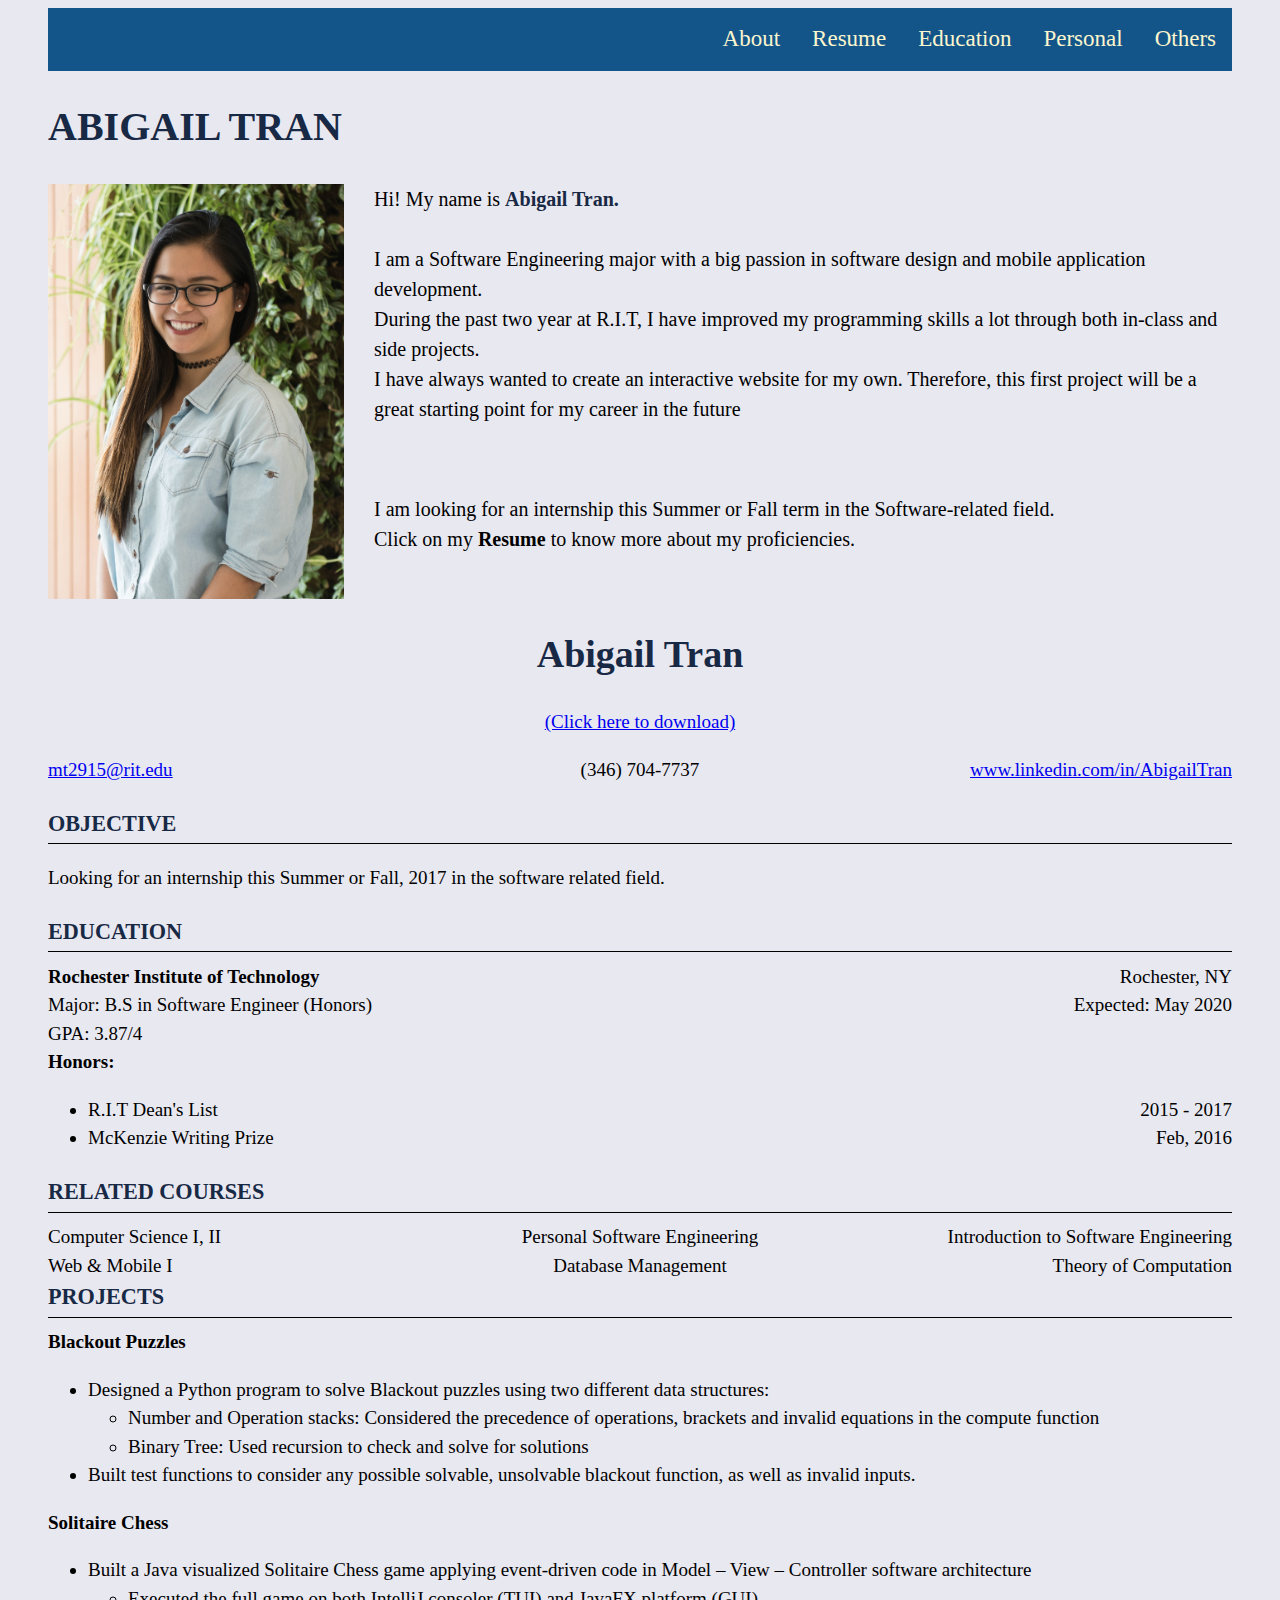
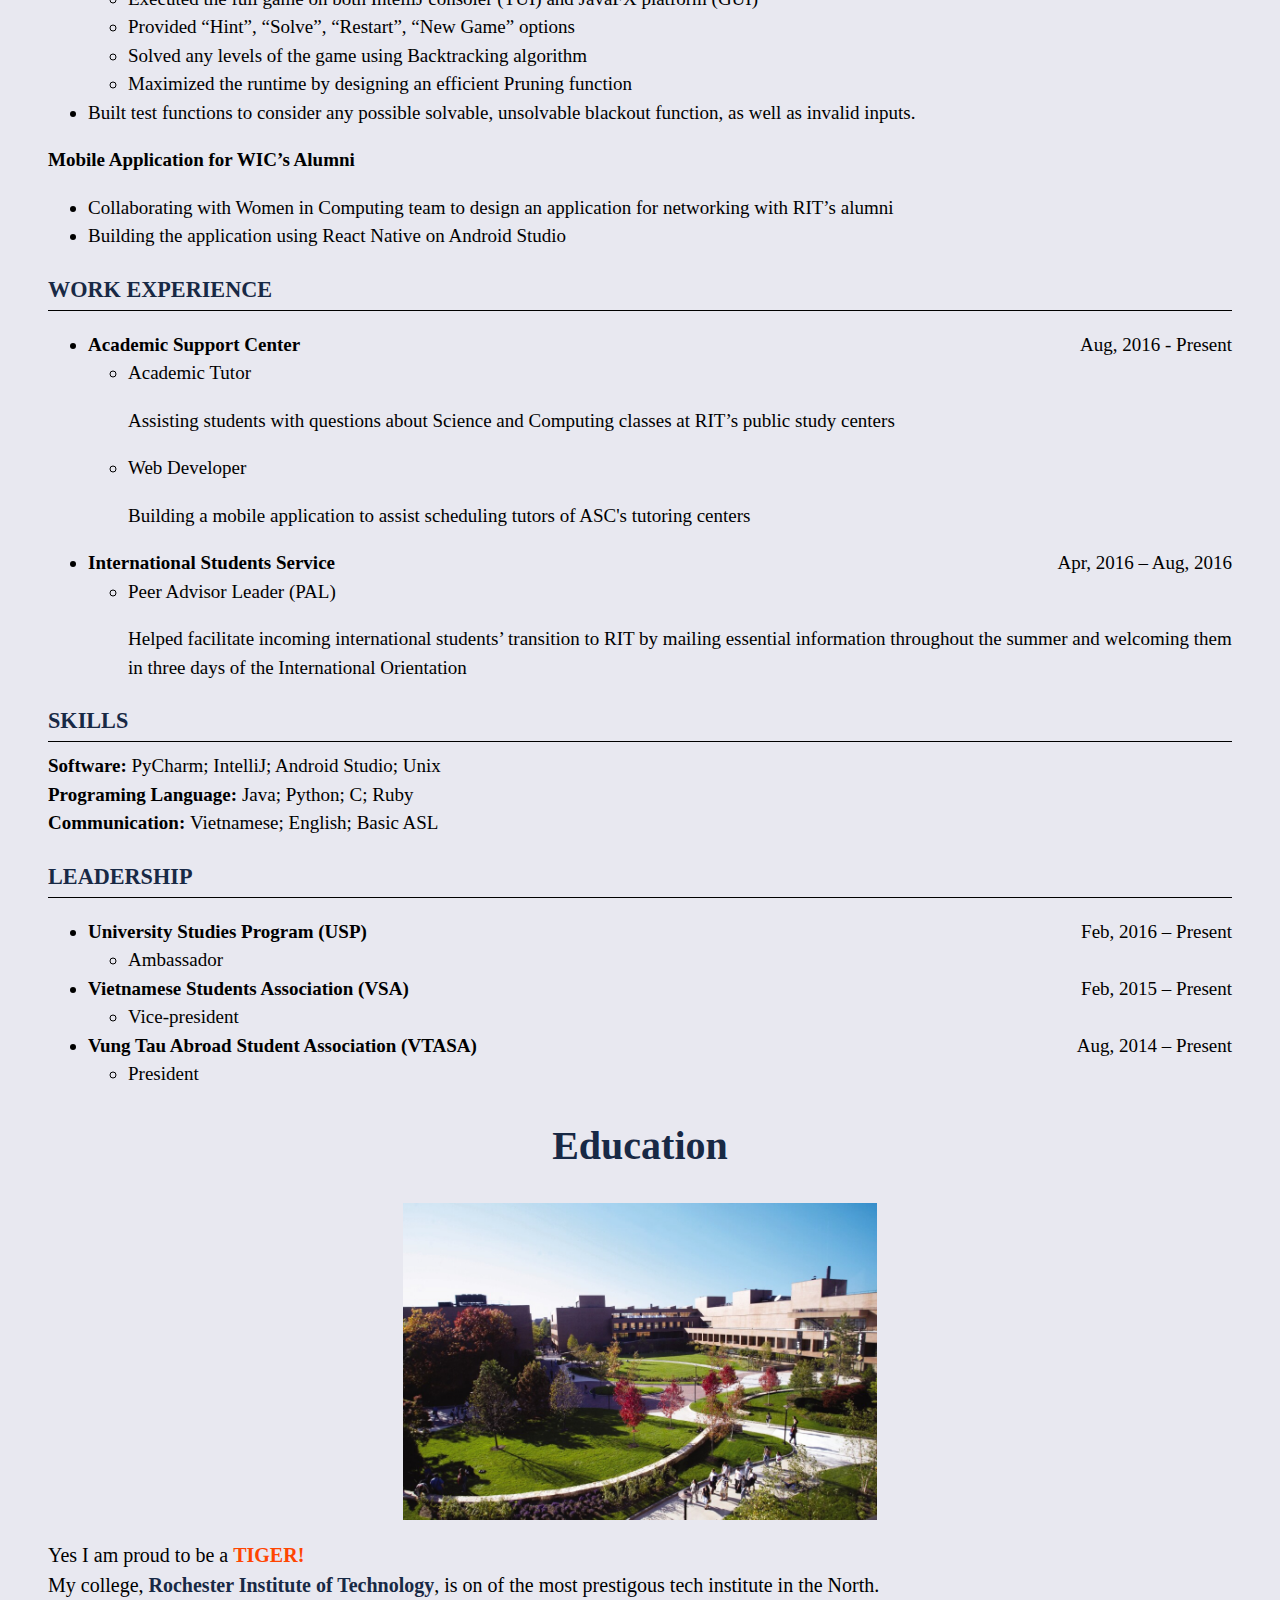
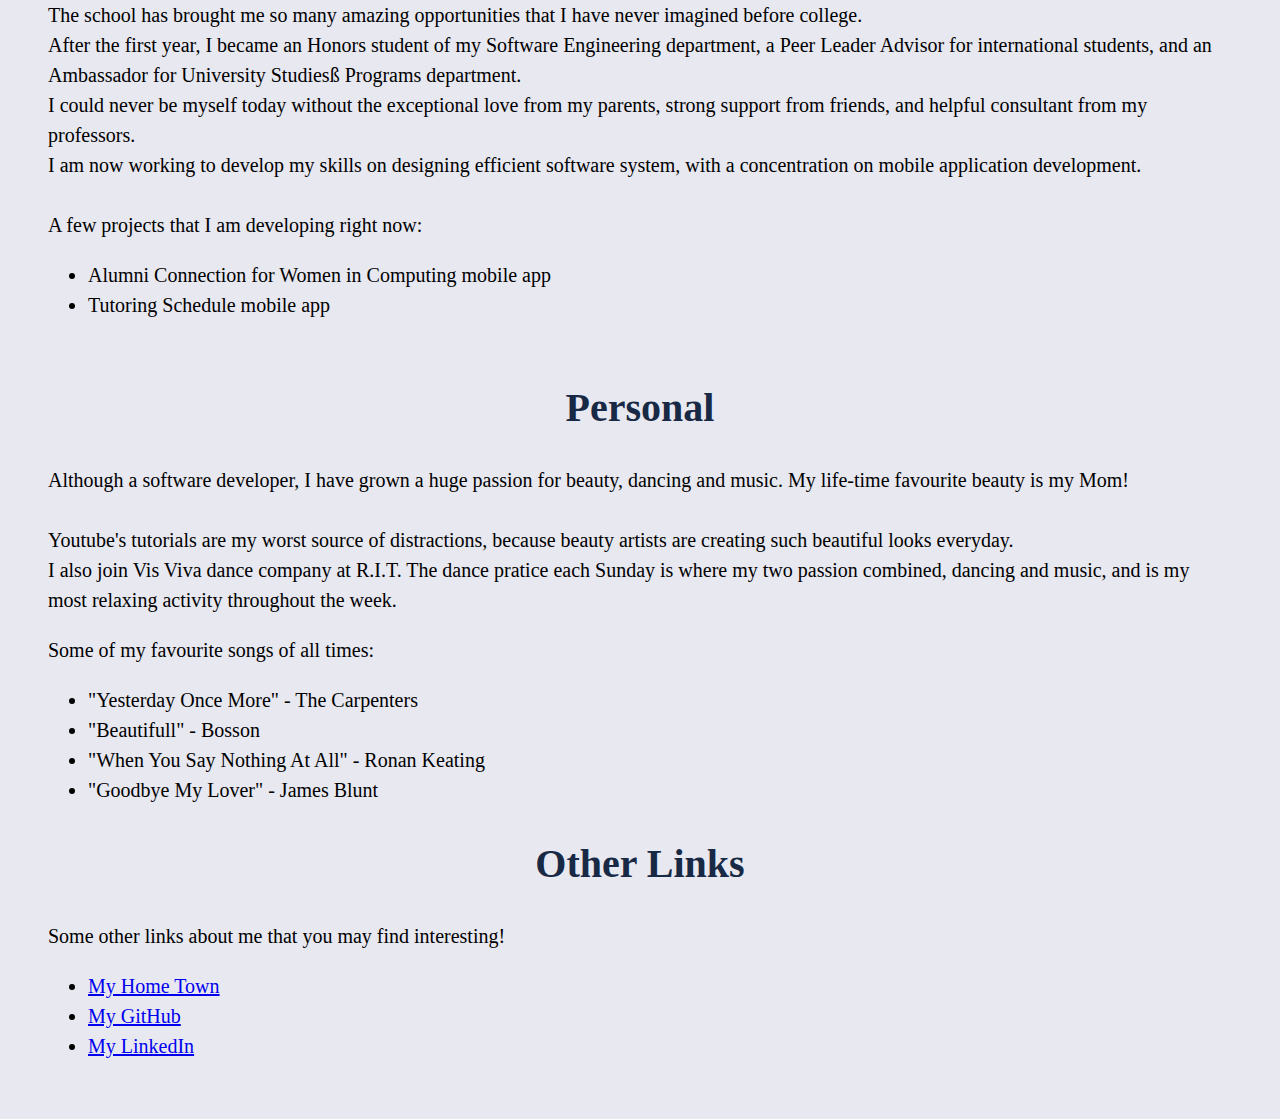
<file: index.html>
<!DOCTYPE html>
<html lang="en">

<head>
        <title>Abigail Tran - Personal Website</title>
        <meta charset="utf-8" />
        <link rel="stylesheet" href="assets/css/home_style.css">

</head>

<body>
        <ul id="navigation_bar">
                <li><a href="#other">Others</a></li>
                <li><a href="#personal">Personal</a></li>
                <li><a href="#education">Education</a></li>
                <li><a href="#resume">Resume</a></li>
                <li><a href="#about">About</a></li>

        </ul>

        <div id="home">
                <h1 class="big_name"> ABIGAIL TRAN </h1>
                <a href=" ./assets/media/profile.jpg" download>
                        <img class="profile" src=" ./assets/media/profile.jpg " alt="Personal Image ">
                </a>

                <div>
                        <p>Hi! My name is <strong>Abigail Tran.</strong><br /> <br /> I am a Software Engineering major with
                                a big passion in software design and mobile application development.<br /> During the past
                                two year at R.I.T, I have improved my programming skills a lot through both in-class and
                                side projects.<br /> I have always wanted to create an interactive website for my own. Therefore,
                                this first project will be a great starting point for my career in the future
                        </p>
                        <br />
                        <p>
                                I am looking for an internship this Summer or Fall term in the Software-related field.<br>                                Click on my <b>Resume</b> to know more about my proficiencies.
                        </p>
                </div>
                <hr style="opacity:0">
                <div id="resume">

                        <div id="name">
                                <h1 style="text-align: center; color: #182945">Abigail Tran</h1>
                                <a href=" ./assets/media/resume.pdf" download>
                                        <p style="text-align: center">(Click here to download)</p>
                                </a>
                                <div>
                                        <span id="email"><a href="mailto:mt2915@rit.edu">mt2915@rit.edu</a></span>
                                        <span id="phone">(346) 704-7737</span>
                                        <span id="linkedin"><a href="https://www.linkedin.com/in/AbigailTran">www.linkedin.com/in/AbigailTran</a></span>
                                </div>
                        </div>
                        <br />
                        <div>
                                <h3>OBJECTIVE</h3>
                                <hr align="left" />
                                <p> Looking for an internship this Summer or Fall, 2017 in the software related field.
                        </div>

                        <div>
                                <h3>EDUCATION</h3>
                                <hr />

                                <div>
                                        <span class="leftAlign"><b>Rochester Institute of Technology</b></span>
                                        <span class="rightAlign">Rochester, NY</span>
                                </div>
                                <div>
                                        <span class="leftAlign">Major: B.S in Software Engineer (Honors)</span>
                                        <span class="rightAlign">Expected: May 2020</span>
                                </div>
                                <div>
                                        <span class="leftAlign">GPA: 3.87/4</span>
                                </div>

                                <div>
                                        <span class="leftAlign"><b>Honors:</b></span>
                                </div>


                                <ul>
                                        <li>
                                                <span class="leftAlign">R.I.T Dean's List</span>
                                                <span class="rightAlign">2015 - 2017</span>
                                        </li>
                                        <li>
                                                <span class="leftAlign"> McKenzie Writing Prize</span>
                                                <span class="rightAlign">Feb, 2016</span>
                                        </li>
                                </ul>
                        </div>

                        <div>
                                <h3>RELATED COURSES</h3>
                                <hr />
                                <div>
                                        <span class="left_inline">Computer Science I, II</span>
                                        <span class="center_inline">Personal Software Engineering</span>
                                        <span class="right_inline">Introduction to Software Engineering</span>
                                </div>
                                <div>
                                        <span class="left_inline">Web & Mobile I</span>
                                        <span class="center_inline">Database Management</span>
                                        <span class="right_inline">Theory of Computation</span>
                                </div>
                        </div>

                        <div>
                                <h3>PROJECTS</h3>
                                <hr />

                                <div>
                                        <div>
                                                <span class="leftAlign"><b>Blackout Puzzles</b></span>
                                        </div>
                                        <ul>
                                                <li>Designed a Python program to solve Blackout puzzles using two different data
                                                        structures:
                                                        <ul>
                                                                <li>Number and Operation stacks: Considered the precedence of
                                                                        operations, brackets and invalid equations in the
                                                                        compute function</li>
                                                                <li>Binary Tree: Used recursion to check and solve for solutions

                                                                </li>
                                                        </ul>
                                                </li>
                                                <li>Built test functions to consider any possible solvable, unsolvable blackout
                                                        function, as well as invalid inputs.
                                                </li>
                                        </ul>
                                </div>

                                <div>
                                        <div>
                                                <span class="leftAlign"><b>Solitaire Chess</b></span>
                                        </div>
                                        <ul>
                                                <li>Built a Java visualized Solitaire Chess game applying event-driven code in
                                                        Model – View – Controller software architecture
                                                        <ul>
                                                                <li>Executed the full game on both IntelliJ consoler (TUI) and
                                                                        JavaFX platform (GUI)</li>
                                                                <li>Provided “Hint”, “Solve”, “Restart”, “New Game” options</li>
                                                                <li>Solved any levels of the game using Backtracking algorithm
                                                                </li>
                                                                <li>Maximized the runtime by designing an efficient Pruning function
                                                                </li>
                                                        </ul>
                                                </li>
                                                <li>Built test functions to consider any possible solvable, unsolvable blackout
                                                        function, as well as invalid inputs.
                                                </li>
                                        </ul>
                                </div>
                                <div>
                                        <div>
                                                <span class="leftAlign"><b>Mobile Application for WIC’s Alumni</b></span>
                                        </div>
                                        <ul>
                                                <li>Collaborating with Women in Computing team to design an application for networking
                                                        with RIT’s alumni</li>
                                                <li>Building the application using React Native on Android Studio</li>
                                        </ul>
                                </div>
                        </div>

                        <div>
                                <h3>WORK EXPERIENCE</h3>
                                <hr />
                                <div>
                                        <ul>
                                                <li><span class="leftAlign"><b>Academic Support Center</b></span>
                                                        <span class="rightAlign">Aug, 2016 - Present</span>
                                                        <ul>
                                                                <li>Academic Tutor
                                                                        <p>Assisting students with questions about Science and
                                                                                Computing classes at RIT’s public study centers</p>
                                                                </li>
                                                                <li>Web Developer
                                                                        <p>Building a mobile application to assist scheduling
                                                                                tutors of ASC's tutoring centers</p>
                                                                </li>
                                                        </ul>
                                                </li>
                                                <li><span class="leftAlign"><b>International Students Service</b></span>
                                                        <span class="rightAlign">Apr, 2016 – Aug, 2016</span>
                                                        <ul>
                                                                <li>Peer Advisor Leader (PAL)
                                                                        <p>Helped facilitate incoming international students’
                                                                                transition to RIT by mailing essential information
                                                                                throughout the summer and welcoming them
                                                                                in three days of the International Orientation</p>
                                                                </li>
                                                        </ul>
                                                </li>
                                        </ul>
                                </div>
                                <div>
                                        <span></span>
                                        <span></span>
                                </div>
                        </div>

                        <div>
                                <h3>SKILLS</h3>
                                <hr />
                                <div><span><b>Software: </b></span>PyCharm; IntelliJ; Android Studio; Unix</div>
                                <div><span><b>Programing Language: </b></span>Java; Python; C; Ruby</div>
                                <div><span><b>Communication: </b></span>Vietnamese; English; Basic ASL</div>
                        </div>

                        <div>
                                <h3>LEADERSHIP</h3>
                                <hr />
                                <ul>
                                        <li><span class="leftAlign"><b>University Studies Program (USP)</b></span><span class="rightAlign">Feb, 2016 – Present</span>
                                                <ul>
                                                        <li>Ambassador</li>
                                                </ul>
                                        </li>
                                        <li><span class="leftAlign"><b>Vietnamese Students Association (VSA)</b></span><span
                                                        class="rightAlign">Feb, 2015 – Present</span>
                                                <ul>
                                                        <li>Vice-president</li>
                                                </ul>
                                        </li>
                                        <li><span class="leftAlign"><b>Vung Tau Abroad Student Association (VTASA) </b></span><span
                                                        class="rightAlign">Aug, 2014 – Present</span>
                                                <ul>
                                                        <li>President</li>
                                                </ul>
                                        </li>
                                </ul>
                        </div>
                </div>
                <hr style="opacity:0">
                <div id="education">
                        <h1 style="text-align: center; color: #182945">Education</h1>

                        <img class="college" src=" ./assets/media/RIT.jpg " alt="Personal Image ">
                        <div>
                                <p>Yes I am proud to be a <strong style="color: orangered">TIGER!</strong><br />My college,
                                        <strong>Rochester Institute of Technology</strong>, is on of the most prestigous
                                        tech institute in the North.<br /> The school has brought me so many amazing opportunities
                                        that I have never imagined before college.<br /> After the first year, I became an
                                        Honors student of my Software Engineering department, a Peer Leader Advisor for international
                                        students, and an Ambassador for University Studiesß Programs department. <br /> I
                                        could never be myself today without the exceptional love from my parents, strong
                                        support from friends, and helpful consultant from my professors.
                                        <br /> I am now working to develop my skills on designing efficient software system,
                                        with a concentration on mobile application development.<br /><br /> A few projects
                                        that I am developing right now:
                                        <ul>
                                                <li>Alumni Connection for Women in Computing mobile app</li>
                                                <li>Tutoring Schedule mobile app</li>
                                        </ul>

                                        <br />

                        </div>
                </div>
                <div>
                        <hr style="opacity:0">
                        <div id="personal">
                                <h1 style="text-align: center">Personal</h1>
                                <div>
                                        <p>Although a software developer, I have grown a huge passion for beauty, dancing and
                                                music. My life-time favourite beauty is my Mom!<br /><br /> Youtube's tutorials
                                                are my worst source of distractions, because beauty artists are creating
                                                such beautiful looks everyday.<br /> I also join Vis Viva dance company at
                                                R.I.T. The dance pratice each Sunday is where my two passion combined, dancing
                                                and music, and is my most relaxing activity throughout the week.<br />
                                        </p>
                                </div>

                                <div>
                                        <p>Some of my favourite songs of all times:</p>
                                        <ul>
                                                <li>"Yesterday Once More" - The Carpenters</li>
                                                <li>"Beautifull" - Bosson</li>
                                                <li>"When You Say Nothing At All" - Ronan Keating</li>
                                                <li>"Goodbye My Lover" - James Blunt</li>
                                        </ul>

                                </div>
                        </div>
                        <hr style="opacity:0">
                        <div id="other">
                                <h1 style="text-align: center; color: #182945">Other Links</h1>
                                <div>
                                        <p>Some other links about me that you may find interesting!
                                                <ul>
                                                        <li><a href="https://www.youtube.com/watch?v=XGYnDhoCnOo">My Home Town</a></li>
                                                        <li><a href="https://github.com/abbytran1996">My GitHub</a></li>
                                                        <li><a href="https://www.linkedin.com/in/abigailtran/">My LinkedIn<a></li>
                                                </ul>
                                        </p>
                                        </div>
                        </div>

</body>

</html>
</file>
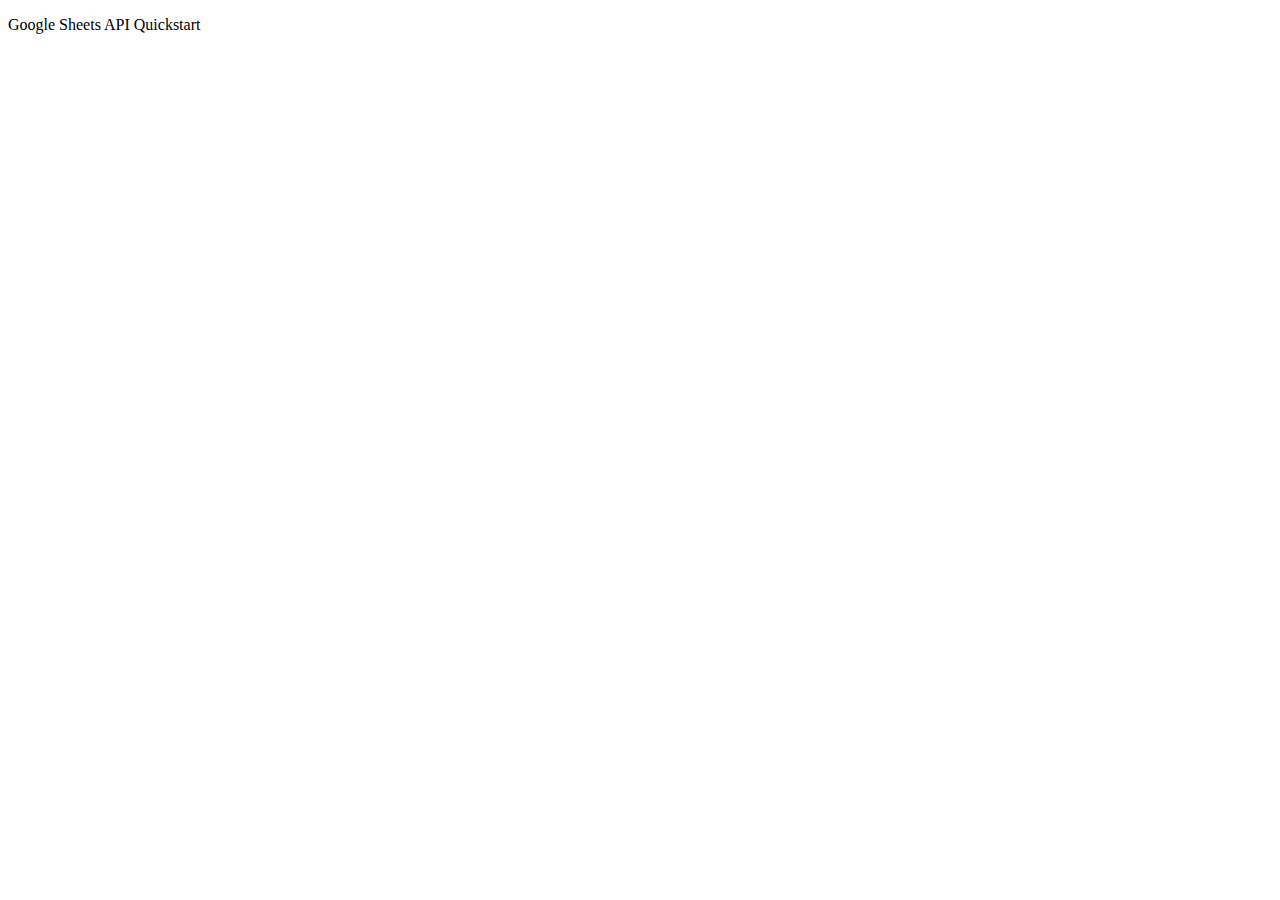
<file: quickstart.html>
<!DOCTYPE html>
<html>

<head>
  <title>Google Sheets API Quickstart</title>
  <meta charset='utf-8' />
  <script type="text/javascript" src="//ajax.googleapis.com/ajax/libs/jquery/1.10.2/jquery.min.js"></script>

</head>

<body>
  <p>Google Sheets API Quickstart</p>

  <!--Add buttons to initiate auth sequence and sign out-->
  <button id="authorize-button" style="display: none;">Authorize</button>
  <button id="signout-button" style="display: none;">Sign Out</button>

  <pre id="content"></pre>

  <script type="text/javascript">
    // Client ID and API key from the Developer Console
    var CLIENT_ID = '275099459777-45rq63bo9u6qudikospne0sj77funtp5.apps.googleusercontent.com';


    // Array of API discovery doc URLs for APIs used by the quickstart
    var DISCOVERY_DOCS = ["https://sheets.googleapis.com/$discovery/rest?version=v4"];

    // Authorization scopes required by the API; multiple scopes can be
    // included, separated by spaces.
    var SCOPES = "https://www.googleapis.com/auth/spreadsheets.readonly";

    var authorizeButton = document.getElementById('authorize-button');
    var signoutButton = document.getElementById('signout-button');

    /**
     *  On load, called to load the auth2 library and API client library.
     */
    function handleClientLoad() {
      gapi.load('client:auth2', initClient);
    }

    /**
     *  Initializes the API client library and sets up sign-in state
     *  listeners.
     */
    function initClient() {

      gapi.client.init({
        discoveryDocs: DISCOVERY_DOCS,
        clientId: CLIENT_ID,
        scope: SCOPES
      }).then(function () {
        // Listen for sign-in state changes.
        gapi.auth2.getAuthInstance().isSignedIn.listen(updateSigninStatus);

        // Handle the initial sign-in state.
        updateSigninStatus(gapi.auth2.getAuthInstance().isSignedIn.get());
        authorizeButton.onclick = handleAuthClick;
        signoutButton.onclick = handleSignoutClick;
      });
    }

    /**
     *  Called when the signed in status changes, to update the UI
     *  appropriately. After a sign-in, the API is called.
     */
    function updateSigninStatus(isSignedIn) {
      if (isSignedIn) {
        authorizeButton.style.display = 'none';
        signoutButton.style.display = 'block';
        listMajors();
      } else {
        authorizeButton.style.display = 'block';
        signoutButton.style.display = 'none';
      }
    }

    /**
     *  Sign in the user upon button click.
     */
    function handleAuthClick(event) {
      gapi.auth2.getAuthInstance().signIn();
    }

    /**
     *  Sign out the user upon button click.
     */
    function handleSignoutClick(event) {
      gapi.auth2.getAuthInstance().signOut();
    }

    /**
     * Append a pre element to the body containing the given message
     * as its text node. Used to display the results of the API call.
     *
     * @param {string} message Text to be placed in pre element.
     */
    function appendPre(message) {
      $("#content").append(message)
      /*var pre = document.getElementById('content');
      var textContent = document.createTextNode(message + '\n');
      pre.appendChild(textContent); */
    }

    /**
     * Print the names and majors of students in a sample spreadsheet:
     * https://docs.google.com/spreadsheets/d/1BxiMVs0XRA5nFMdKvBdBZjgmUUqptlbs74OgvE2upms/edit
     */
    function listMajors() {
      gapi.client.sheets.spreadsheets.values.get({
        spreadsheetId: '1w1tZdsr0gq8Ea9s7U-WAkcRyPaoFekpDF67QydIURag',
        range: 'Schedule!A1:G37',
      }).then(function (response) {

        var range = response.result;
        if (range.values.length > 0) {
          var day_id = [];
          for (i = 2; i <= 15; i++) {
            var row = range.values[i];

            for (j = 1; j < row.length; j++) {
              //Get day ids
              if (i == 2) {
                day_id[j] = row[j].substring(0, 1);
                continue;
              }
              var content = row[j];


              //Hour + Bat/Sol
              var id = day_id[j].concat(j + 8, "B");
              //People in each hour
              var tutor_array = content.split("\n");
              // Print columns A and E, which correspond to indices 0 and 4.
              appendPre("<div id='" + id + "'>");
              for (n = 0; n < tutor_array.length; n++) {
                appendPre("<span id='" + id + "T" + (n + 1) + "'>" + tutor_array[n] + "</span>");
              }
              appendPre("</div>");

              id = "";
            }
          }
        } else {
          appendPre('No data found.');
        }
      }, function (response) {
        appendPre('Error: ' + response.result.error.message);
      });
    }
  </script>

  <script async defer src="https://apis.google.com/js/api.js" onload="this.onload=function(){};handleClientLoad()" onreadystatechange="if (this.readyState === 'complete') this.onload()">

  </script>
</body>

</html>
</file>
<file: assets/css/home_style.css>
#navigation_bar {
    list-style-type: none;
    margin: 0;
    padding: 0;
    overflow: hidden;
    background-color: #145589;
}
#navigation_bar li {
    float: right;
}
#navigation_bar li a {
    display: block;
    color: #FBF6CE;
    text-align: center;
    font-size: 23px;
    padding: 14px 16px;
    text-decoration: none;
}
#big_name {
    font-size: 55px;
}
#big_name, h1, h2, h3 {
    color: #182945;
}
body {
   background-color: #E8E8F0;
    padding: 0px 40px 30px 40px; 
    line-height: 1.5;
    font-size: 20px;
}
#resume {
    font-size: 19px;
}
                
img {
     height: 25%;
     width: 25%;
}

.profile {
      float: left;
      padding-right: 30px;
      
}
.college {
    display: block;
    margin: auto;
    height: 30%;
    width: 40%;
}
/*ul, li {
    margin-top: 1%;
    margin-bottom: 1%;}*/

#email, .left_inline {
    float: left;
    width:33.33333%;
    text-align:left;
}
#phone, .center_inline {
    float: left;
    width:33.33333%;
    text-align:center;
}
#linkedin, .right_inline {
    float: right;
    width:33.33333%;
    text-align:right;
}

.leftAlign {
    text-align:left;
}

.rightAlign {
    float:right;
}
hr {
    display: block;
    height: 1px;
    border: 0;
    border-top: 1px solid black;
    margin-top: -1em; 
    size: 10px;
    width: 100%
}
strong {
    color: #182945;
}
</file>
